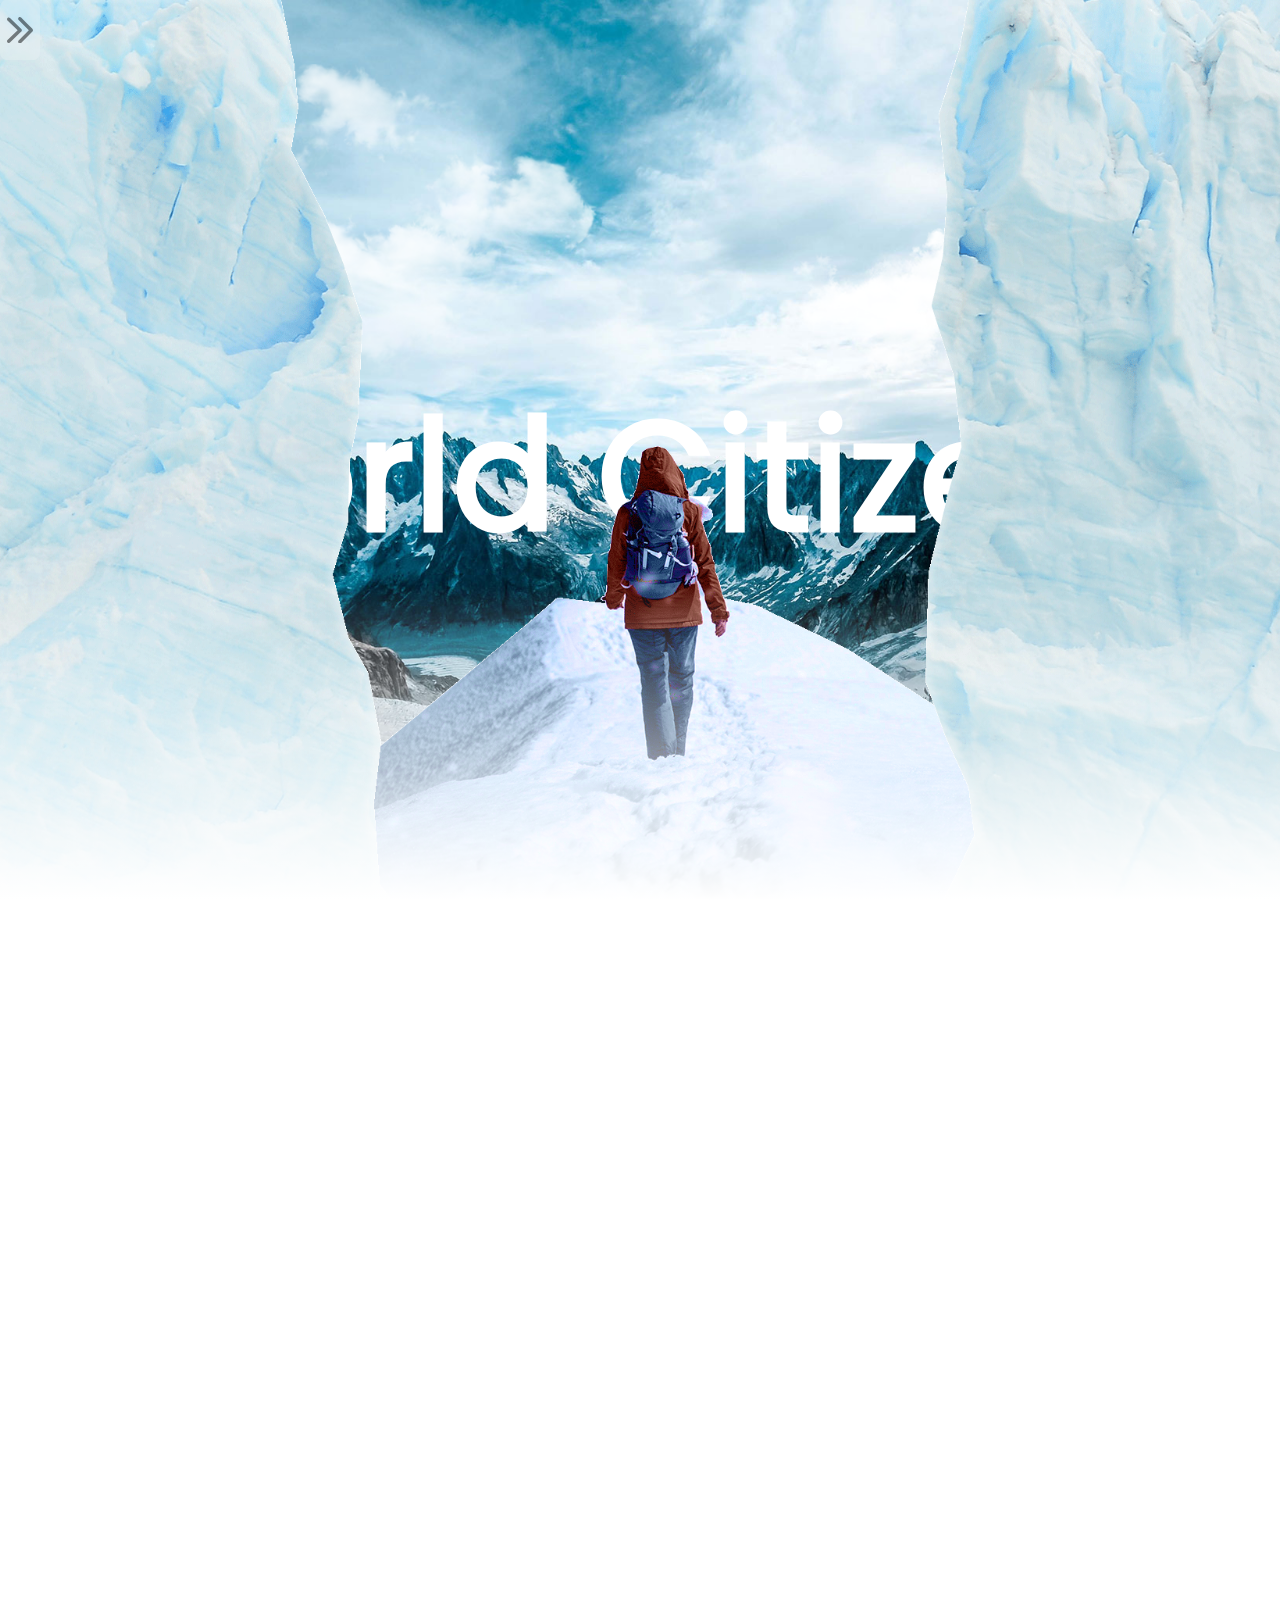
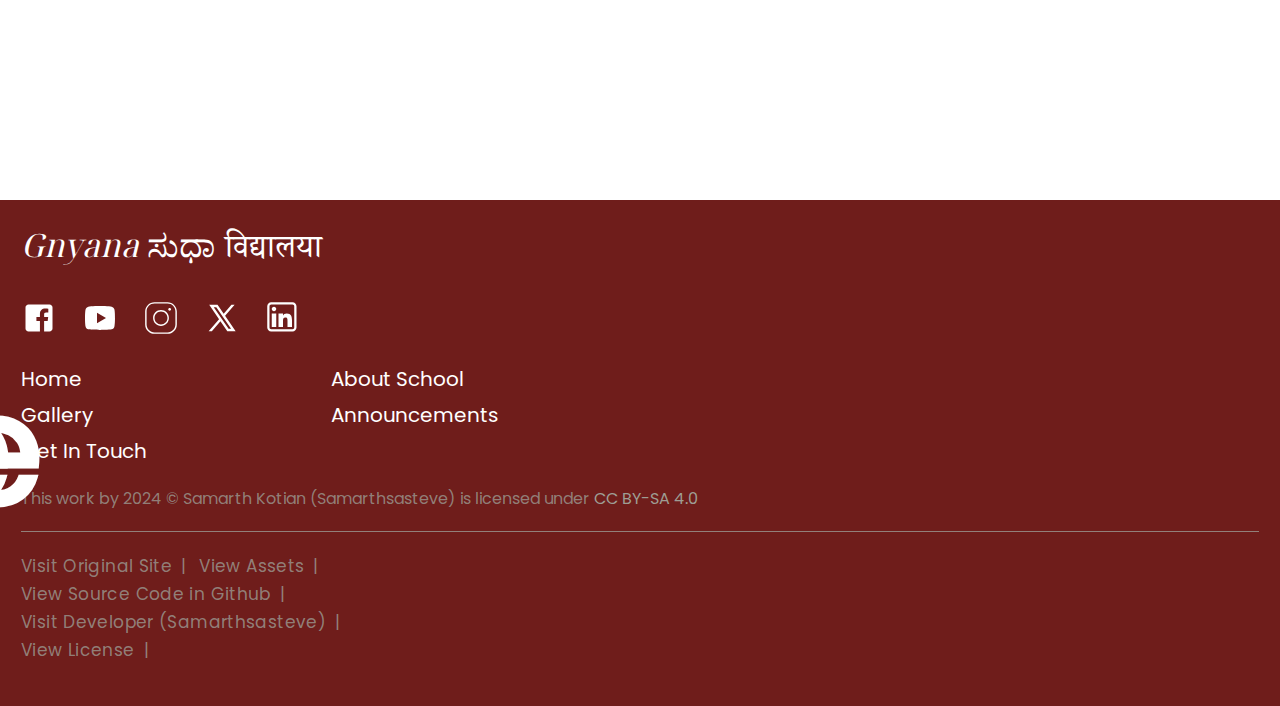
<file: pages/Home.html>
<!DOCTYPE html>
<html lang="en">
  <head>
    <meta charset="UTF-8" />
    <meta name="viewport" content="width=device-width, initial-scale=1.0" />
    <meta
      name="description"
      content="Gnyana Sudha Vidyalaya School Site made by Samarthsasteve as a project is a refined version of the original website."
    />

    <link rel="stylesheet" href="../styles/Home.css" />
    <link rel="stylesheet" href="../styles/Footer.css">
    <link rel="stylesheet" href="../styles/Navbar.css">
    <link rel="icon" href="../images/GSVLogo.png" />

    <title>GSVidyalaya - Home</title>
  </head>
  <body>
    <header>
      <nav class="nav__active">
        <div class="brand__card">
          <img
            src="../images/GSVLogo.png"
            alt="School Logo"
            class="school-logo"
          />
          <h2>GSVidyalaya</h2>
        </div>
        <ul>
          <li>
          				<img src="../images/Home.png" alt="Home">
            <a href="Home">Home</a>
          </li>
          <li>
          				<img src="../images/About School.png" alt="About School">
            <a href="About School">About School</a>
          </li>
          <li>
          				<img src="../images/Gallery.png" alt="Gallery">
            <a href="Gallery">Gallery</a>
          </li>
          <li>
          				<img src="../images/Announcements.png" alt="Announcements">
            <a href="Announcements">Notices</a>
          </li>
          <li>
          				<img src="../images/Contact Us.png" alt="Contact Us">
            <a href="Contact Us">Get In Touch</a>
          </li>
        </ul>
      </nav>
      <div class="nav__toggle toggle__active" id="nav__toggle">
        <?xml version="1.0" encoding="utf-8"?><svg version="1.1" id="Layer_1" xmlns="http://www.w3.org/2000/svg" xmlns:xlink="http://www.w3.org/1999/xlink" x="0px" y="0px" viewBox="0 0 120.64 122.88" style="enable-background:new 0 0 120.64 122.88" xml:space="preserve"><g><path d="M54.03,108.91c-1.55,1.63-2.31,3.74-2.28,5.85c0.03,2.11,0.84,4.2,2.44,5.79l0.12,0.12c1.58,1.5,3.6,2.23,5.61,2.2 c2.01-0.03,4.01-0.82,5.55-2.37c17.66-17.66,35.13-35.61,52.68-53.4c0.07-0.05,0.13-0.1,0.19-0.16c1.55-1.63,2.31-3.76,2.28-5.87 c-0.03-2.11-0.85-4.21-2.45-5.8l-0.27-0.26C100.43,37.47,82.98,19.87,65.46,2.36C63.93,0.82,61.93,0.03,59.92,0 c-2.01-0.03-4.03,0.7-5.61,2.21l-0.15,0.15c-1.57,1.58-2.38,3.66-2.41,5.76c-0.03,2.1,0.73,4.22,2.28,5.85l47.22,47.27 L54.03,108.91L54.03,108.91z M2.26,106.91c-1.54,1.62-2.29,3.73-2.26,5.83c0.03,2.11,0.84,4.2,2.44,5.79l0.12,0.12 c1.57,1.5,3.6,2.23,5.61,2.21c2.01-0.03,4.02-0.82,5.55-2.37C31.01,101.2,48.87,84.2,66.39,67.12c0.07-0.05,0.14-0.11,0.21-0.17 c1.55-1.63,2.31-3.76,2.28-5.87c-0.03-2.11-0.85-4.21-2.45-5.8C48.94,38.33,31.36,21.44,13.83,4.51l-0.12-0.13 c-1.53-1.54-3.53-2.32-5.54-2.35C6.16,2,4.14,2.73,2.56,4.23L2.41,4.38C0.84,5.96,0.03,8.05,0,10.14c-0.03,2.1,0.73,4.22,2.28,5.85 l47.18,45.24L2.26,106.91L2.26,106.91z"/></g></svg>
      </div>
    </header>

    <main>
      <section class="Hero">
        <h2 id="hero__main-text">World Citizens</h2>
        <h2 class="hero__left-text">Made</h2>
        <h2 class="hero__right-text">Here</h2>
        <div class="hero__upper">
          <img src="../images/Hero_bg.jpg" id="hero__bg" alt="Background">
          
          <img src="../images/Hero_man.png" id="hero__man" alt="Man">
          <img src="../images/Hero_clouds_1.png" id="hero__clouds1" alt="Clouds">
          <img src="../images/Hero_clouds_2.png" id="hero__clouds2" alt="Clouds">
          <img src="../images/Hero_mountain_right.png" id="hero__mount-right" alt="Mountain">
          <img src="../images/Hero_mountain_left.png" id="hero__mount-left" alt="Mountain">
        </div>
        <div class="hero__lower"></div>
      </section>
    </main>

    <footer>
      <h2 class="brand__name">
        <span class="eng">Gnyana</span><span class="kan">ಸುಧಾ</span
        ><span class="hin">विद्यालया</span>
      </h2>

      <div class="social__links">
        <a href="https://www.facebook.com/Gnyana.Sudha.Bidar/" target="_blank">
          <svg
            xmlns="http://www.w3.org/2000/svg"
            x="0px"
            y="0px"
            width="24"
            height="24"
            viewBox="0,0,256,256"
            style="fill: #000000"
          >
            <g
              fill-opacity="0"
              fill="#339af0"
              fill-rule="nonzero"
              stroke="none"
              stroke-width="1"
              stroke-linecap="butt"
              stroke-linejoin="miter"
              stroke-miterlimit="10"
              stroke-dasharray=""
              stroke-dashoffset="0"
              font-family="none"
              font-weight="none"
              font-size="none"
              text-anchor="none"
              style="mix-blend-mode: normal"
            >
              <path d="M0,256v-256h256v256z" id="bgRectangle"></path>
            </g>
            <g
              fill="none"
              fill-rule="nonzero"
              stroke-opacity="0"
              stroke="#339af0"
              stroke-width="10.66667"
              stroke-linecap="butt"
              stroke-linejoin="miter"
              stroke-miterlimit="10"
              stroke-dasharray=""
              stroke-dashoffset="0"
              font-family="none"
              font-weight="none"
              font-size="none"
              text-anchor="none"
              style="mix-blend-mode: normal"
            >
              <path
                d="M119.808,136.192v-16.384h16.384v16.384z"
                id="shape"
              ></path>
            </g>
            <g
              fill="#ffffff"
              fill-rule="nonzero"
              stroke="none"
              stroke-width="1"
              stroke-linecap="butt"
              stroke-linejoin="miter"
              stroke-miterlimit="10"
              stroke-dasharray=""
              stroke-dashoffset="0"
              font-family="none"
              font-weight="none"
              font-size="none"
              text-anchor="none"
              style="mix-blend-mode: normal"
            >
              <g transform="scale(10.66667,10.66667)">
                <path
                  d="M19,3h-14c-1.105,0 -2,0.895 -2,2v14c0,1.105 0.895,2 2,2h7.621v-6.961h-2.343v-2.725h2.343v-2.005c0,-2.324 1.421,-3.591 3.495,-3.591c0.699,-0.002 1.397,0.034 2.092,0.105v2.43h-1.428c-1.13,0 -1.35,0.534 -1.35,1.322v1.735h2.7l-0.351,2.725h-2.365v6.965h3.586c1.105,0 2,-0.895 2,-2v-14c0,-1.105 -0.895,-2 -2,-2z"
                ></path>
              </g>
            </g>
          </svg>
        </a>
        <a
          href="https://youtube.com/@gsvidyalaya?si=wxlUEfXNxdoG_X4T"
          target="_blank"
        >
          <svg
            xmlns="http://www.w3.org/2000/svg"
            x="0px"
            y="0px"
            width="24"
            height="24"
            viewBox="0,0,256,256"
            style="fill: #000000"
          >
            <g
              fill-opacity="0"
              fill="#339af0"
              fill-rule="nonzero"
              stroke="none"
              stroke-width="1"
              stroke-linecap="butt"
              stroke-linejoin="miter"
              stroke-miterlimit="10"
              stroke-dasharray=""
              stroke-dashoffset="0"
              font-family="none"
              font-weight="none"
              font-size="none"
              text-anchor="none"
              style="mix-blend-mode: normal"
            >
              <path d="M0,256v-256h256v256z" id="bgRectangle"></path>
            </g>
            <g
              fill="#ffffff"
              fill-rule="nonzero"
              stroke="none"
              stroke-width="1"
              stroke-linecap="butt"
              stroke-linejoin="miter"
              stroke-miterlimit="10"
              stroke-dasharray=""
              stroke-dashoffset="0"
              font-family="none"
              font-weight="none"
              font-size="none"
              text-anchor="none"
              style="mix-blend-mode: normal"
            >
              <g transform="scale(10.66667,10.66667)">
                <path
                  d="M21.582,6.186c-0.23,-0.86 -0.908,-1.538 -1.768,-1.768c-1.56,-0.418 -7.814,-0.418 -7.814,-0.418c0,0 -6.254,0 -7.814,0.418c-0.86,0.23 -1.538,0.908 -1.768,1.768c-0.418,1.56 -0.418,5.814 -0.418,5.814c0,0 0,4.254 0.418,5.814c0.23,0.86 0.908,1.538 1.768,1.768c1.56,0.418 7.814,0.418 7.814,0.418c0,0 6.254,0 7.814,-0.418c0.861,-0.23 1.538,-0.908 1.768,-1.768c0.418,-1.56 0.418,-5.814 0.418,-5.814c0,0 0,-4.254 -0.418,-5.814zM10,15.464v-6.928l6,3.464z"
                ></path>
              </g>
            </g>
          </svg>
        </a>
        <a
          href="https://www.instagram.com/gnyana_sudha_vidyalaya/"
          target="_blank"
        >
          <svg
            xmlns="http://www.w3.org/2000/svg"
            x="0px"
            y="0px"
            width="24"
            height="24"
            viewBox="0,0,256,256"
            style="fill: #000000"
          >
            <g
              fill-opacity="0"
              fill="#dddddd"
              fill-rule="nonzero"
              stroke="none"
              stroke-width="1"
              stroke-linecap="butt"
              stroke-linejoin="miter"
              stroke-miterlimit="10"
              stroke-dasharray=""
              stroke-dashoffset="0"
              font-family="none"
              font-weight="none"
              font-size="none"
              text-anchor="none"
              style="mix-blend-mode: normal"
            >
              <path d="M0,256v-256h256v256z" id="bgRectangle"></path>
            </g>
            <g
              fill="#ffffff"
              fill-rule="nonzero"
              stroke="none"
              stroke-width="1"
              stroke-linecap="butt"
              stroke-linejoin="miter"
              stroke-miterlimit="10"
              stroke-dasharray=""
              stroke-dashoffset="0"
              font-family="none"
              font-weight="none"
              font-size="none"
              text-anchor="none"
              style="mix-blend-mode: normal"
            >
              <g transform="scale(5.12,5.12)">
                <path
                  d="M16,3c-7.16752,0 -13,5.83248 -13,13v18c0,7.16752 5.83248,13 13,13h18c7.16752,0 13,-5.83248 13,-13v-18c0,-7.16752 -5.83248,-13 -13,-13zM16,5h18c6.08648,0 11,4.91352 11,11v18c0,6.08648 -4.91352,11 -11,11h-18c-6.08648,0 -11,-4.91352 -11,-11v-18c0,-6.08648 4.91352,-11 11,-11zM37,11c-1.10457,0 -2,0.89543 -2,2c0,1.10457 0.89543,2 2,2c1.10457,0 2,-0.89543 2,-2c0,-1.10457 -0.89543,-2 -2,-2zM25,14c-6.06329,0 -11,4.93671 -11,11c0,6.06329 4.93671,11 11,11c6.06329,0 11,-4.93671 11,-11c0,-6.06329 -4.93671,-11 -11,-11zM25,16c4.98241,0 9,4.01759 9,9c0,4.98241 -4.01759,9 -9,9c-4.98241,0 -9,-4.01759 -9,-9c0,-4.98241 4.01759,-9 9,-9z"
                ></path>
              </g>
            </g>
          </svg>
        </a>
        <a href="https://twitter.com/GnyanaB" target="_blank">
          <svg
            xmlns="http://www.w3.org/2000/svg"
            x="0px"
            y="0px"
            width="24"
            height="24"
            viewBox="0,0,256,256"
            style="fill: #000000"
          >
            <g
              fill-opacity="0"
              fill="#dddddd"
              fill-rule="nonzero"
              stroke="none"
              stroke-width="1"
              stroke-linecap="butt"
              stroke-linejoin="miter"
              stroke-miterlimit="10"
              stroke-dasharray=""
              stroke-dashoffset="0"
              font-family="none"
              font-weight="none"
              font-size="none"
              text-anchor="none"
              style="mix-blend-mode: normal"
            >
              <path d="M0,256v-256h256v256z" id="bgRectangle"></path>
            </g>
            <g
              fill="#ffffff"
              fill-rule="nonzero"
              stroke="none"
              stroke-width="1"
              stroke-linecap="butt"
              stroke-linejoin="miter"
              stroke-miterlimit="10"
              stroke-dasharray=""
              stroke-dashoffset="0"
              font-family="none"
              font-weight="none"
              font-size="none"
              text-anchor="none"
              style="mix-blend-mode: normal"
            >
              <g transform="scale(8.53333,8.53333)">
                <path
                  d="M26.37,26l-8.795,-12.822l0.015,0.012l7.93,-9.19h-2.65l-6.46,7.48l-5.13,-7.48h-6.95l8.211,11.971l-0.001,-0.001l-8.66,10.03h2.65l7.182,-8.322l5.708,8.322zM10.23,6l12.34,18h-2.1l-12.35,-18z"
                ></path>
              </g>
            </g>
          </svg>
        </a>
        <a
          href="https://in.linkedin.com/company/gnyana-sudha-vidyalaya-bidar"
          target="_blank"
        >
          <svg
            xmlns="http://www.w3.org/2000/svg"
            x="0px"
            y="0px"
            width="24"
            height="24"
            viewBox="0,0,256,256"
            style="fill: #000000"
          >
            <g
              fill-opacity="0"
              fill="#dddddd"
              fill-rule="nonzero"
              stroke="none"
              stroke-width="1"
              stroke-linecap="butt"
              stroke-linejoin="miter"
              stroke-miterlimit="10"
              stroke-dasharray=""
              stroke-dashoffset="0"
              font-family="none"
              font-weight="none"
              font-size="none"
              text-anchor="none"
              style="mix-blend-mode: normal"
            >
              <path d="M0,256v-256h256v256z" id="bgRectangle"></path>
            </g>
            <g
              fill="#ffffff"
              fill-rule="nonzero"
              stroke="none"
              stroke-width="1"
              stroke-linecap="butt"
              stroke-linejoin="miter"
              stroke-miterlimit="10"
              stroke-dasharray=""
              stroke-dashoffset="0"
              font-family="none"
              font-weight="none"
              font-size="none"
              text-anchor="none"
              style="mix-blend-mode: normal"
            >
              <g transform="scale(16,16)">
                <path
                  d="M2.75781,1c-0.96484,0 -1.75781,0.79297 -1.75781,1.75781v9.48828c0,0.96094 0.79297,1.75391 1.75781,1.75391h9.48828c0.96094,0 1.75391,-0.79297 1.75391,-1.75391v-9.48828c0,-0.96484 -0.79297,-1.75781 -1.75391,-1.75781zM2.75781,2h9.48828c0.42188,0 0.75391,0.33203 0.75391,0.75781v9.48828c0,0.42188 -0.33203,0.75391 -0.75391,0.75391h-9.48828c-0.42578,0 -0.75781,-0.33203 -0.75781,-0.75391v-9.48828c0,-0.42578 0.33203,-0.75781 0.75781,-0.75781zM4,3c-0.55078,0 -1,0.44922 -1,1c0,0.55078 0.44922,1 1,1c0.55078,0 1,-0.44922 1,-1c0,-0.55078 -0.44922,-1 -1,-1zM3,6v6h2v-6zM6,6v6h2v-2.67969c0,-0.83203 0.07813,-1.57813 1.07813,-1.57813c0.98438,0 0.92188,0.89453 0.92188,1.63281v2.625h2v-2.96094c0,-1.71875 -0.35937,-3.03906 -2.30859,-3.03906c-0.9375,0 -1.41016,0.375 -1.66797,0.875h-0.02344v-0.875z"
                ></path>
              </g>
            </g>
          </svg>
        </a>
      </div>

      <div class="quick__links">
        <a href="Home">Home</a>
        <a href="About School">About School</a>
        <a href="Gallery">Gallery</a>
        <a href="Announcements">Announcements</a>
        <a href="Get in Touch">Get In Touch</a>
      </div>

      <div class="copyright__notice">
        <p xmlns:cc="http://creativecommons.org/ns#">
          This work by 2024 &#169;
          <span property="cc:attributionName"
            >Samarth Kotian (Samarthsasteve)</span
          >
          is licensed under
          <a
            href="https://creativecommons.org/licenses/by-sa/4.0/?ref=chooser-v1"
            target="_blank"
            rel="license noopener noreferrer"
            style="display: inline-block"
            target="_blank"
            >CC BY-SA 4.0</a
          >
        </p>
      </div>

      <div class="extra__links">
        <p>
          <a href="https://www.gnyanasudhavidyalaya.in/" target="_blank"
            >Visit Original Site</a
          >
          | <a href="d" target="_blank">View Assets</a> | <br /><a
            href="https://github.com/Samarthsteve/Gnyana-Sudha-Vidyalaya"
            target="_blank"
            >View Source Code in Github</a
          >
          | <br />
          <a target="_blank" href="https://github.com/Samarthsteve"
            >Visit Developer (Samarthsasteve)</a
          >
          | <br />
          <a
            target="_blank"
            href="https://creativecommons.org/licenses/by-sa/4.0/legalcode.txt"
            >View License</a
          >
          |
        </p>
      </div>
    </footer>
    
    <script src="../scripts/gsap.min.js"></script>
    <script src="../scripts/ScrollTrigger.min.js"></script>

    <script src="../scripts/Navbar.js"></script>
    <script src="../scripts/Home.js"></script>
    
  </body>
</html>
</file>
<file: styles/Home.css>
* {
  margin: 0;
  padding: 0;
  box-sizing: border-box;
}

@font-face {
  font-family: Poopins;
  src: url(../fonts/Poppins-Regular.ttf);
}

@font-face {
  font-family: Hindi;
  src: url(../fonts/NotoSerifDevanagari-Regular.ttf);
}

@font-face {
  font-family: Kannada;
  src: url(../fonts/NotoSerifKannada-Regular.ttf);
}

@font-face {
  font-family: Noto-Display;
  src: url(../fonts/NotoSerifDisplay-Regular.ttf);
}

html {
  font-size: 16px;
  font-family: Poopins, sans-serif;
}

body {
  display: grid;
  grid-template-rows: auto 1fr auto;
  
}

.hero__upper {
  position: relative;
  width: 100%;
  height: 50vh;
  overflow: hidden;
  display: flex;
  justify-content: center;
  align-items: center;
}

.hero__upper img {
  position: absolute;
  top: 0;
  left: 0;
  width: 100%;
  height: 100%;
  object-fit: cover;
  z-index: 2;
  pointer-events: none;
  z-index: 2;
  
}

.Hero {
  position: relative;
  
}

.hero__upper #hero__bg{
  z-index: 0;
}

.hero__upper img#hero__bg {
  z-index: 0;
}



.hero__upper #hero__man {
				transform-origin: bottom;
}

.Hero h2{
position: absolute;
color: #fff;
font-size: 12vw;
z-index: 1;
}

.hero__upper::before {
				content: '';
				position: absolute;
				bottom: 0;
				left: 0;
				width: 100%;
				height: 35%;
				z-index: 999;
				background: linear-gradient(to top, #fff, transparent);
}

.hero__lower {
  width: 100vw;
  height: 100vh;
}

@media screen and (min-width: 720px) {
  .hero__upper {
    height: 100vh;
  }
  
}
</file>
<file: styles/Footer.css>
footer {
  background-color: #6f1d1b;
  width: 100vw;
  padding: 16px 15px;
  padding-bottom: 0;
}

footer .brand__name {
  font-weight: 500;
  font-size: 1.6rem;
  color: white;
}

footer .brand__name .hin {
  font-family: Hindi;
}

footer .brand__name .kan {
  font-family: Kannada;
}

footer .brand__name .eng {
  font-family: Noto-Display;
  font-style: italic;
  margin-right: 8px;
}

footer .brand__name span {
  margin-right: 6px;
}

footer a {
  -webkit-tap-highlight-color: transparent;
}

footer .social__links {
  margin: 20px 0;
}

footer .social__links a {
  text-decoration: none;
  margin: 0 10px;
}

footer .social__links a:active svg g[fill="#ffffff"] {
  fill: #f4d35e;
}

footer .social__links a:first-child {
  margin-left: 0;
}

footer .quick__links {
  display: grid;
  grid-template-columns: 1fr 1fr;
  margin: 20px 0;
  width: 80%;
  row-gap: 6px;
}

footer .quick__links a {
  text-decoration: none;
  color: white;
}

footer .quick__links a:active {
  color: #f4d35e;
}

footer .copyright__notice {
  color: hsla(53, 4%, 59%, 0.8);
  font-size: 0.8rem;
  margin: 16px 0;
}

footer .copyright__notice a {
  text-decoration: none;
  color: hsla(53, 5%, 60%, 1);
}

footer .copyright__notice a:active {
  color: #f4d35e;
}

footer .extra__links {
  border-top: 1.4px solid hsla(53, 4%, 59%, 0.8);
  margin: 20px 0;
  padding: 20px 0;
  margin-bottom: 0;
  padding-bottom: 20px;
}

footer .extra__links p,
footer .extra__links a {
  font-size: 0.85rem;
  color: hsla(53, 4%, 59%, 0.8);
  text-decoration: none;
  line-height: 1.4rem;
  letter-spacing: 4px;
}

footer .extra__links a {
  letter-spacing: 0.38px;
}

footer .extra__links a:active {
  color: #f4d35e;
}

@media screen and (min-width: 720px) {
  html {
    font-size: 20px;
  }
  footer .brand__name span {
    margin-right: 10px;
  }

  footer .quick__links {
    width: 50%;
  }

  footer .social__links svg {
    width: 36px;
    height: 36px;
  }

  footer {
    padding: 22px 21px;
  }
}
</file>
<file: styles/Navbar.css>
header {
  z-index: 9999;
}

nav {
  width: 74px;
  height: 100vh;
  position: fixed;
  top: 0;
  left: 0;
  padding: 20px 8px;
  padding-top: 20px;
  padding-right: 6px;
  background: rgba(255, 255, 255, 0.3);
  backdrop-filter: blur(5px);
  opacity: 0.3;
  transition: width 0.55s, opacity 0.5s, padding-top 0.5s, left 0.5s;
  display: flex;
  flex-direction: column;
  justify-content: flex-start;
}

nav .brand__card {
  display: flex;
  align-items: center;
  justify-content: space-between;
  width: 60px;
  padding: 7px;
  border-radius: 11px;
  margin-left: auto;
  margin-right: auto;
  transition: backdrop-filter 0.5s, background 0.5s, margin-right 0.5s;
  overflow: hidden;
}

nav .brand__card h2 {
  font-size: 16px;
  font-weight: 600;
  white-space: nowrap;
  transition: display 0.5s;
  display: none;
}

nav .school-logo {
  border-radius: 50%;
  width: 40px;
  margin: auto;
}

nav ul {
  list-style: none;
  padding: 0 15px;
}

nav ul li {
  margin: 24px 0;
  display: flex;
  align-items: center;
  justify-content: center;
  transition: justify-content 0.5s;
  cursor: pointer;
}

nav ul li img {
  width: 30px;
  margin-right: 0px;
  transition: margin-right 0.5s;
}

nav ul li a {
  white-space: nowrap;
  transition: display 0.5s;
  display: none;
  overflow: hidden;
  text-decoration: none;
  color: white;
}

nav ul li a:active {
  -webkit-tap-highlight-color: transparent;
  color: #6f1d1b;
}

nav ul li {
  -webkit-tap-highlight-color: transparent;
}

nav:hover {
  width: 200px;
  opacity: 1;
  justify-content: flex-start;
  padding-top: 35px;
}

nav:hover .brand__card h2 {
  display: block;
}

nav:hover .brand__card {
  width: 100%;
  background: rgba(255, 255, 255, 0.2);
  backdrop-filter: blur(5px);
  padding-right: 20px;
}

nav:hover ul li a {
  display: block;
}

nav:hover ul li img {
  margin-right: 8px;
}

nav:hover ul li {
  justify-content: flex-start;
}

.nav__toggle {
  position: fixed;
  top: 0px;
  left: 74px;
  background: rgba(255, 255, 255, 0.3);
  backdrop-filter: blur(5px);
  opacity: 0.6;
  display: flex;
  align-items: center;
  justify-content: center;
  width: 30px;
  height: 50px;
  transition: left 0.5s, opacity 0.5s;
  border-radius: 14%;
}

.nav__toggle svg {
  width: 18px;
  margin: auto;
  transform: rotate(180deg);
  transition: transform 0.5s;
  opacity: 0.8;
}

.toggle__active {
  left: 0;
}

.toggle__active svg {
  transform: rotate(0deg);
}

.nav__active {
  left: -74px;
}

.hide {
  opacity: 0;
}

@media screen and (min-width: 720px) {
  nav {
    width: 110px;
    height: 100vh;
    position: fixed;
    top: 0;
    left: 0;
    padding: 50px 15px;
    padding-right: 12px;
    opacity: 0.32;
    justify-content: flex-start;
  }

  nav .brand__card h2 {
    font-size: 18px;
  }

  nav .brand__card {
    padding: 10px;
    border-radius: 9px;
  }

  nav .school-logo {
    width: 42px;
  }

  nav ul {
    padding: 0 18px;
  }

  nav ul li {
    margin: 28px 0;
  }

  nav ul li img {
    width: 36px;
  }

  nav:hover {
    width: 250px;
    padding-top: 42px;
  }

  nav:hover .brand__card {
    padding-right: 26px;
  }

  nav:hover ul li img {
    margin-right: 12px;
  }

  .nav__toggle {
    left: 110px;
    width: 40px;
    height: 60px;
  }

  .nav__toggle svg {
    width: 26px;
  }

  .nav__active {
    left: -110px;
  }

  .toggle__active {
    left: 0;
  }
}
</file>
